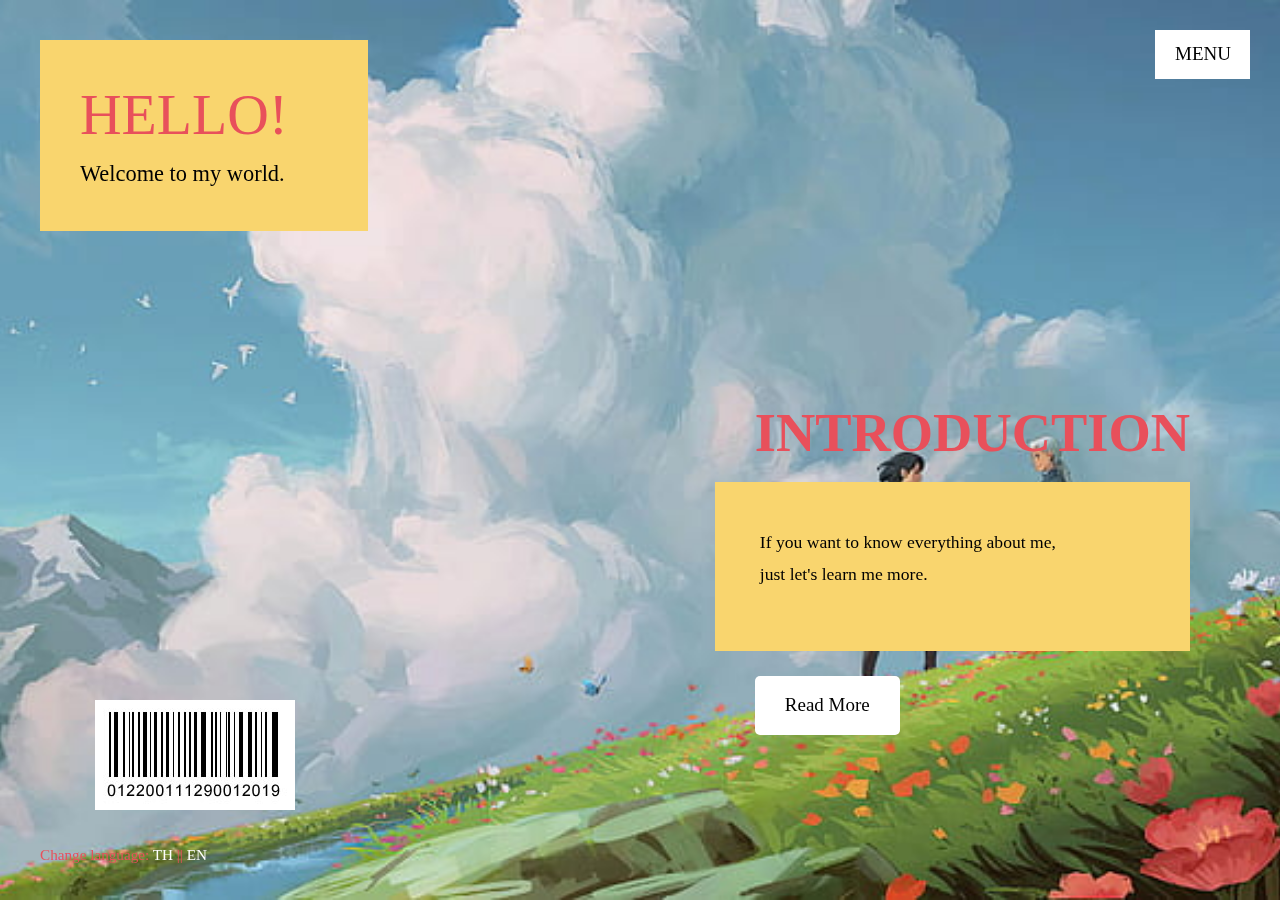
<file: me/index.html>
<!DOCTYPE html>
<html lang="en">
  <head>
    <meta charset="utf-8" />
    <meta name="viewport" content="width=device-width, initial-scale=1" />

    <title>620710038</title>
    <!--
Template 2109 The Card
http://www.tooplate.com/view/2109-the-card
-->
    <!-- load CSS -->
    <link
      rel="stylesheet"
      href="https://fonts.googleapis.com/css?family=Open+Sans:300,400,600"
    />
    <!-- Google web font "Open Sans" -->
    <link rel="stylesheet" href="css/bootstrap.min.css" />
    <!-- https://getbootstrap.com/ -->
    <link rel="stylesheet" href="slick/slick.css" />
    <link rel="stylesheet" href="slick/slick-theme.css" />
    <link rel="stylesheet" href="css/magnific-popup.css" />
    <link rel="stylesheet" href="css/tooplate-style.css" />
    <!-- Templatemo style -->
	
  </head>

  <body>
    <!-- Loader -->
    <div id="loader-wrapper">
      <div id="loader"></div>
      <div class="loader-section section-left"></div>
      <div class="loader-section section-right"></div>
    </div>

    <div class="tm-main-container">
      <div class="tm-top-container">
        <!-- Menu -->
        <nav id="tmNav" class="tm-nav">
          <a class="tm-navbar-menu" href="#">Menu</a>
          <ul class="tm-nav-links">
            <li class="tm-nav-item active">
              <a href="#" data-linkid="0" data-align="right" class="tm-nav-link">Intro</a>
            </li>
            <li class="tm-nav-item">
              <a href="#" data-linkid="1" data-align="right" class="tm-nav-link">About me</a>
            </li>
            <li class="tm-nav-item">
              <a
                href="#"
                data-linkid="2"
                data-align="middle"
                class="tm-nav-link">My favourits</a>
            </li>
                 </ul>
        </nav>

        <!-- Site header -->
        <header class="tm-site-header-box tm-bg-dark">
          <h1 class="tm-site-title">Hello!</h1>
          <p class="mb-0 tm-site-subtitle">Welcome to my world.</p>
        </header>
      </div>
      <!-- tm-top-container -->

      <div class="container-fluid">
        <div class="row">
          <div class="col-md-12">
            <!-- Site content -->
            <div class="tm-content">
              <!-- Section 0 Introduction -->
              <section class="tm-section tm-section-0">
                <h2 class="tm-section-title mb-3 font-weight-bold">
                  Introduction
                </h2>
                <div class="tm-textbox tm-bg-dark">
                  <p>If you want to know everything about me,<br>
					just let's learn me more.
                  </p>
                             </div>
                <a href="#" id="tm_about_link" data-linkid="1" class="tm-link">Read More</a>
              </section>

              <!-- Section 1 About Me -->
              <section class="tm-section tm-section-1">
                <div class="tm-textbox tm-textbox-2 tm-bg-dark">
                  <h2 class="tm-text-blue mb-4">About Me</h2>
                  <ul>
					<b><li>What is my name? </li>My name is "Kanyaphat Khiewsang".<br>So, you can call me "Frame".
					<b><li>Where is my hometown?</li>My hometown is Kamphaengsaen, which is in Nakornpathom.
					<b><li>What is my birthday?</li>My birthday is 24th August.
				  </ul>
                 <a
                    href="#"
                    id="tm_work_link"
                    data-linkid="2"
                    class="tm-link m-0"
                    >Next</a
                  >
                </div>
              </section>

              <!-- Section 2 Work (Gallery) -->
              <section class="tm-section tm-section-2 mx-auto">
                <div class="grid tm-gallery">
                  <figure class="effect-goliath tm-gallery-item">
                    <img src="img/01.jpg" alt="Dog" class="" />
                    <figcaption>
                      <h2>
                        Pet
                        <!--<span>Goliath</span>-->
                      </h2>
                      <p>My favourits pet is cat.</p>
                      <a href="img/01.jpg">View more</a>
                    </figcaption>
                  </figure>
                  <figure class="effect-goliath tm-gallery-item">
                    <img src="img/02.jpg" alt="Pretty Girl" class="" />
                    <figcaption>
                      <h2>
                        Clothes Style
                      </h2>
                      <p>Korean style because it's chill and intrend.</p>
                      <a href="img/02.jpg">View more</a>
                    </figcaption>
                  </figure>
                  <figure class="effect-goliath tm-gallery-item">
                    <img src="img/03.jpg" alt="Red Flowers" class="" />
                    <figcaption>
                      <h2>
                        Flower
                      </h2>
                      <p>I really love daisies.</p>
                      <a href="img/03.jpg">View more</a>
                    </figcaption>
                  </figure>
                  <figure class="effect-goliath tm-gallery-item">
                    <img src="img/04.jpg" alt="Stairs" class="" />
                    <figcaption>
                      <h2>
                        Drink
                        
                      </h2>
                      <p>I love green tea so much.</p>
                      <a href="img/04.jpg">View more</a>
                    </figcaption>
                  </figure>
                  <figure class="effect-goliath tm-gallery-item">
                    <img src="img/05.jpg" alt="Image 5" class="" />
                    <figcaption>
                      <h2>
                        Anime
                      </h2>
					  <p>Howl's Moving Castle</p>
                      <a href="img/05.jpg">View more</a>
                    </figcaption>
                  </figure>
                  <figure class="effect-goliath tm-gallery-item">
                    <img src="img/06.jpg" alt="Image 6" class="" />
                    <figcaption>
                      <h2>
                        <span>K-series</span>
                       </h2>
                    <p>Mr.Queen</p>
				    <a href="img/06.jpg">View more</a>
                    </figcaption>
                  </figure>
                  <figure class="effect-goliath tm-gallery-item">
                    <img src="img/07.jpg" alt="Image 7" class="" />
                    <figcaption>
                      <h2>
                        Sweet
                        
                      </h2>
                      <p>When I eat brownies, I feel like I'm flying!</p>
                      <a href="img/07.jpg">View more</a>
                    </figcaption>
                  </figure>
                  <figure class="effect-goliath tm-gallery-item">
                    <img src="img/08.jpg" alt="Image 8" class="" />
                    <figcaption>
                      <h2>
                        Food
                        
                      </h2>
                      <p>I usally eat noodle.</p>
                      <a href="img/08.jpg">View more</a>
                    </figcaption>
                  </figure>
                  <figure class="effect-goliath tm-gallery-item">
                    <img src="img/09.jpg" alt="Image 9" class="" />
                    <figcaption>
                      <h2>
                       Song
                        
                      </h2>
					  <p>Jimmy Brown - Let Me Know</p>
				      <a href="img/09.jpg">View more</a>
                    </figcaption>
                  </figure>
                  <figure class="effect-goliath tm-gallery-item">
                    <img src="img/10.jpg" alt="Image 10" class="" />
                    <figcaption>
                      <h2>
                       Colors 
                        </h2>
                      <p>Lightblue, pink and coral. </p>
                      <a href="img/10.jpg">View more</a>
                    </figcaption>
                  </figure>
               </div>
			   <center><div id="linkTo">
			   <h2>If you interested it,<br>you can follow here! </h2>
				<p><a href="https://www.netflix.com/th/title/70028883?s=a&trkid=13747225&t=lin&vlang=th&clip=81259420"target="_blank">For Howl's Moving Castle</a></p><br>
				<p><a href="https://www.viu.com/ott/th/th/vod/318577/Mr-Queen"target="_blank">For Mr.Queen</a></p><br>
				<p><a href="https://www.youtube.com/watch?v=k54muBeMmnw" target="_blank">For Jimmy Brown - Let Me Know</a></p>
				</div></center>
              </section>

              <!-- Section 3 Contact -->
              <section class="tm-section tm-section-3 tm-section-left">
                <form action="" class="tm-contact-form" method="post">
                  <div class="form-group mb-4">
                    <input
                      type="text"
                      id="contact_name"
                      name="contact_name"
                      class="form-control"
                      placeholder="Name"
                      required
                    />
                  </div>
                  <div class="form-group mb-4">
                    <input
                      type="email"
                      id="contact_email"
                      name="contact_email"
                      class="form-control"
                      placeholder="Email"
                      required
                    />
                  </div>
                  <div class="form-group mb-4">
                    <textarea
                      rows="4"
                      id="contact_message"
                      name="contact_message"
                      class="form-control"
                      placeholder="Message"
                      required
                    ></textarea>
                  </div>
                  <div class="form-group mb-0">
                    <button type="submit" class="btn tm-send-btn tm-fl-right">
                      Send
                    </button>
                  </div>
                </form>
              </section>
            </div>
          </div>
        </div>
      </div>

      <div class="tm-bottom-container">
        <!-- Barcode -->
        <div class="tm-barcode-box">
          <img src="img/bar-code.jpg" alt="Bar code" />
        </div>

        <!-- Footer -->
        <footer>
                          
        	Change language: <a  href="indexTH.html">TH</a> || <a  href="index.html">EN</a>
        
        </footer>
      </div>
    </div>

    <script src="js/jquery-1.11.0.min.js"></script>
    <script src="js/background.cycle.js"></script>
    <script src="slick/slick.min.js"></script>
    <script src="js/jquery.magnific-popup.min.js"></script>
    <script>
      let slickInitDone = false;
      let previousImageId = 0,
        currentImageId = 0;
      let pageAlign = "right";
      let bgCycle;
      let links;
      let eachNavLink;

      window.onload = function() {
        $("body").addClass("loaded");
      };

      function navLinkClick(e) {
        if ($(e.target).hasClass("external")) {
          return;
        }

        e.preventDefault();

        if ($(e.target).data("align")) {
          pageAlign = $(e.target).data("align");
        }

        // Change bg image
        previousImageId = currentImageId;
        currentImageId = $(e.target).data("linkid");
        bgCycle.cycleToNextImage(previousImageId, currentImageId);

        // Change menu item highlight
        $(`.tm-nav-item:eq(${previousImageId})`).removeClass("active");
        $(`.tm-nav-item:eq(${currentImageId})`).addClass("active");

        // Change page content
        $(`.tm-section-${previousImageId}`).fadeOut(function(e) {
          $(`.tm-section-${currentImageId}`).fadeIn();
          // Gallery
          if (currentImageId === 2) {
            setupSlider();
          }
        });

        adjustFooter();
      }

      $(document).ready(function() {
        // Set first page
        $(".tm-section").fadeOut(0);
        $(".tm-section-0").fadeIn();

        // Set Background images
        // https://www.jqueryscript.net/slideshow/Simple-jQuery-Background-Image-Slideshow-with-Fade-Transitions-Background-Cycle.html
        bgCycle = $("body").backgroundCycle({
          imageUrls: [
            "img/photo-02.jpg",
            "img/photo-03.jpg",
            "img/photo-04.jpg",
            "img/photo-05.jpg"
          ],
          fadeSpeed: 2000,
          duration: -1,
          backgroundSize: SCALING_MODE_COVER
        });

        eachNavLink = $(".tm-nav-link");
        links = $(".tm-nav-links");

        // "Menu" open/close
        if (links.hasClass("open")) {
          links.fadeIn(0);
        } else {
          links.fadeOut(0);
        }

        $("#tm_about_link").on("click", navLinkClick);
        $("#tm_work_link").on("click", navLinkClick);

        // Each menu item click
        eachNavLink.on("click", navLinkClick);

        $(".tm-navbar-menu").click(function(e) {
          if (links.hasClass("open")) {
            links.fadeOut();
          } else {
            links.fadeIn();
          }

          links.toggleClass("open");
        });

        // window resize
        $(window).resize(function() {
          // If current page is Gallery page, set it up
          if (currentImageId === 2) {
            setupSlider();
          }

          // Adjust footer
          adjustFooter();
        });

        adjustFooter();
      }); // DOM is ready

      function adjustFooter() {
        const windowHeight = $(window).height();
        const topHeight = $(".tm-top-container").height();
        const middleHeight = $(".tm-content").height();
        let contentHeight = topHeight + middleHeight;

        if (pageAlign === "left") {
          contentHeight += $(".tm-bottom-container").height();
        }

        if (contentHeight > windowHeight) {
          $(".tm-bottom-container").addClass("tm-static");
        } else {
          $(".tm-bottom-container").removeClass("tm-static");
        }
      }

      function setupSlider() {
        let slidesToShow = 4;
        let slidesToScroll = 2;
        let windowWidth = $(window).width();

        if (windowWidth < 480) {
          slidesToShow = 1;
          slidesToScroll = 1;
        } else if (windowWidth < 768) {
          slidesToShow = 2;
          slidesToScroll = 1;
        } else if (windowWidth < 992) {
          slidesToShow = 3;
          slidesToScroll = 2;
        }

        if (slickInitDone) {
          $(".tm-gallery").slick("unslick");
        }

        slickInitDone = true;

        $(".tm-gallery").slick({
          dots: true,
          customPaging: function(slider, i) {
            var thumb = $(slider.$slides[i]).data();
            return `<a>${i + 1}</a>`;
          },
          infinite: true,
          prevArrow: false,
          nextArrow: false,
          slidesToShow: slidesToShow,
          slidesToScroll: slidesToScroll
        });

        // Open big image when a gallery image is clicked.
        $(".slick-list").magnificPopup({
          delegate: "a",
          type: "image",
          gallery: {
            enabled: true
          }
        });
      }
    </script>
  </body>
</html>
</file>
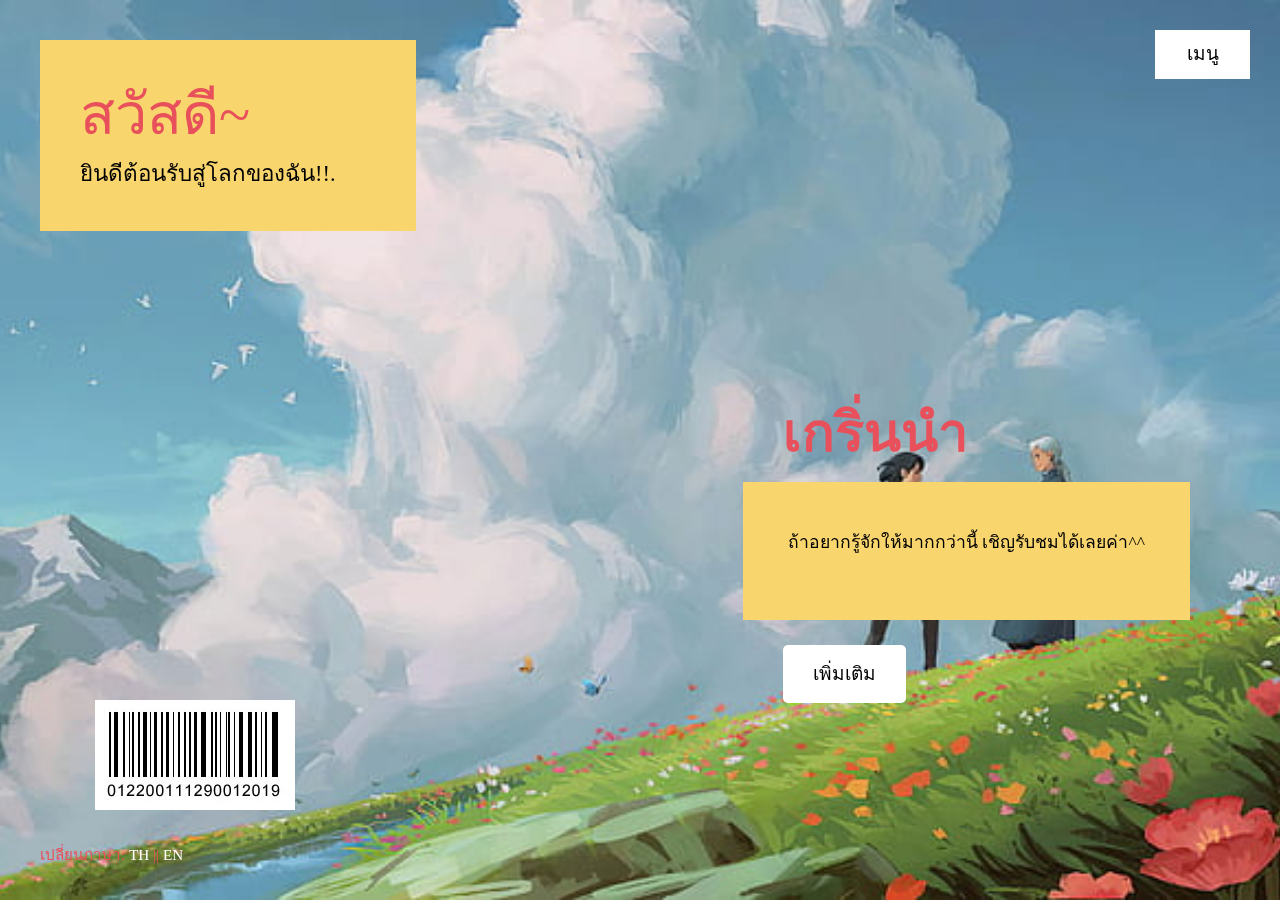
<file: me/indexTH.html>
<!DOCTYPE html>
<html lang="en">
  <head>
    <meta charset="utf-8" />
    <meta name="viewport" content="width=device-width, initial-scale=1" />

    <title>620710038</title>
    <!--
Template 2109 The Card
http://www.tooplate.com/view/2109-the-card
-->
    <!-- load CSS -->
    <link
      rel="stylesheet"
      href="https://fonts.googleapis.com/css?family=Open+Sans:300,400,600"
    />
    <!-- Google web font "Open Sans" -->
    <link rel="stylesheet" href="css/bootstrap.min.css" />
    <!-- https://getbootstrap.com/ -->
    <link rel="stylesheet" href="slick/slick.css" />
    <link rel="stylesheet" href="slick/slick-theme.css" />
    <link rel="stylesheet" href="css/magnific-popup.css" />
    <link rel="stylesheet" href="css/tooplate-style.css" />
    <!-- Templatemo style -->
	
  </head>

  <body>
    <!-- Loader -->
    <div id="loader-wrapper">
      <div id="loader"></div>
      <div class="loader-section section-left"></div>
      <div class="loader-section section-right"></div>
    </div>

    <div class="tm-main-container">
      <div class="tm-top-container">
        <!-- Menu -->
        <nav id="tmNav" class="tm-nav">
          <a class="tm-navbar-menu" href="#">เมนู</a>
          <ul class="tm-nav-links">
            <li class="tm-nav-item active">
              <a href="#" data-linkid="0" data-align="right" class="tm-nav-link">หน้าแรก</a>
            </li>
            <li class="tm-nav-item">
              <a href="#" data-linkid="1" data-align="right" class="tm-nav-link">ข้อมูลทั่วไป</a>
            </li>
            <li class="tm-nav-item">
              <a
                href="#"
                data-linkid="2"
                data-align="middle"
                class="tm-nav-link">ความชื่นชอบ</a>
            </li>
                 </ul>
        </nav>

        <!-- Site header -->
        <header class="tm-site-header-box tm-bg-dark">
          <h1 class="tm-site-title">สวัสดี~ </h1>
          <p class="mb-0 tm-site-subtitle">ยินดีต้อนรับสู่โลกของฉัน!!.</p>
        </header>
      </div>
      <!-- tm-top-container -->

      <div class="container-fluid">
        <div class="row">
          <div class="col-md-12">
            <!-- Site content -->
            <div class="tm-content">
              <!-- Section 0 Introduction -->
              <section class="tm-section tm-section-0">
                <h2 class="tm-section-title mb-3 font-weight-bold">
                  เกริ่นนำ
                </h2>
                <div class="tm-textbox tm-bg-dark">
                  <p>
                    ถ้าอยากรู้จักให้มากกว่านี้ เชิญรับชมได้เลยค่า^^
                  </p>
                             </div>
                <a href="#" id="tm_about_link" data-linkid="1" class="tm-link">เพิ่มเติม</a>
              </section>

              <!-- Section 1 About Me -->
              <section class="tm-section tm-section-1">
                <div class="tm-textbox tm-textbox-2 tm-bg-dark">
                  <h2 class="tm-text-blue mb-4">ข้อมูลทั่วไป</h2>
                  <ul>
					<b><li>แนะนำตัวหน่อย </li>สวัสดีค่ะ ชื่อ"นางสาวกัญญาพัชร  เขียวสังข์"<br> มีชื่อเล่นชื่อ เฟรม ค่ะ
					<b><li>บ้านอยู่ไหน?</li>บ้านอยู่อำเภอกำแพงแสน จังหวัดนครปฐม
					<b><li>เกิดวันที่เท่าไหร่?</li>อ๋อ เกิดเมื่อวันที่ 24 สิงหาคม 2543ค่ะ
				  </ul>
                 <a
                    href="#"
                    id="tm_work_link"
                    data-linkid="2"
                    class="tm-link m-0"
                    >หน้าถัดไป</a
                  >
                </div>
              </section>

              <!-- Section 2 Work (Gallery) -->
              <section class="tm-section tm-section-2 mx-auto">
                <div class="grid tm-gallery">
                  <figure class="effect-goliath tm-gallery-item">
                    <img src="img/01.jpg" alt="Dog" class="" />
                    <figcaption>
                      <h2>
                        สัตว์เลี้ยง
                        <!--<span>Goliath</span>-->
                      </h2>
                      <p>สัตว์ที่ชื่นชอบมากๆคือ แมวค่ะ</p>
                      <a href="img/01.jpg">View more</a>
                    </figcaption>
                  </figure>
                  <figure class="effect-goliath tm-gallery-item">
                    <img src="img/02.jpg" alt="Pretty Girl" class="" />
                    <figcaption>
                      <h2>
                        สไตล์การแต่งตัว
                      </h2>
                      <p>ชอบแต่งตัวแนวเกาหลี เพราะใส่แล้วสบายดี แถมทันสมัยอีกด้วย</p>
                      <a href="img/02.jpg">View more</a>
                    </figcaption>
                  </figure>
                  <figure class="effect-goliath tm-gallery-item">
                    <img src="img/03.jpg" alt="Red Flowers" class="" />
                    <figcaption>
                      <h2>
                        ดอกไม้
                      </h2>
                      <p>ชอบดอกเดซี่ค่ะ </p>
                      <a href="img/03.jpg">View more</a>
                    </figcaption>
                  </figure>
                  <figure class="effect-goliath tm-gallery-item">
                    <img src="img/04.jpg" alt="Stairs" class="" />
                    <figcaption>
                      <h2>
                        เครื่องดื่ม
                        
                      </h2>
                      <p>ชอบกินชาเขียวเป็นชีวิตจิตใจเลยค่ะ</p>
                      <a href="img/04.jpg">View more</a>
                    </figcaption>
                  </figure>
                  <figure class="effect-goliath tm-gallery-item">
                    <img src="img/05.jpg" alt="Image 5" class="" />
                    <figcaption>
                      <h2>
                        การ์ตูนญี่ปุ่น
                      </h2>
					  <p>ปราสาทเวทมนต์ของฮาวล์</p>
                      <a href="img/05.jpg">View more</a>
                    </figcaption>
                  </figure>
                  <figure class="effect-goliath tm-gallery-item">
                    <img src="img/06.jpg" alt="Image 6" class="" />
                    <figcaption>
                      <h2>
                        <span>K-series</span>
                       </h2>
                    <p>Mr.Queen</p>
				    <a href="img/06.jpg">View more</a>
                    </figcaption>
                  </figure>
                  <figure class="effect-goliath tm-gallery-item">
                    <img src="img/07.jpg" alt="Image 7" class="" />
                    <figcaption>
                      <h2>
                        ของหวาน
                        
                      </h2>
                      <p>ทุกครั้งที่ได้กินบราวนี่ มันทำให่ช้รู้สึกว่าเหมือนอยู่บนสวรรค์ชั้นเจ็ดเลยล่ะ ฟิน~</p>
                      <a href="img/07.jpg">View more</a>
                    </figcaption>
                  </figure>
                  <figure class="effect-goliath tm-gallery-item">
                    <img src="img/08.jpg" alt="Image 8" class="" />
                    <figcaption>
                      <h2>
                        อาหาร
                        
                      </h2>
                      <p>ถ้าวันไหนไม่รู้จะกินอะไร เมนู"ก๋วยเตี๋ยว" เป็นเมนูแรกที่นึกเลย</p>
                      <a href="img/08.jpg">View more</a>
                    </figcaption>
                  </figure>
                  <figure class="effect-goliath tm-gallery-item">
                    <img src="img/09.jpg" alt="Image 9" class="" />
                    <figcaption>
                      <h2>
                       เพลง
                        
                      </h2>
					   <p>Jimmy Brown - Let Me Know</p>
				      <a href="img/09.jpg">View more</a>
                    </figcaption>
                  </figure>
                  <figure class="effect-goliath tm-gallery-item">
                    <img src="img/10.jpg" alt="Image 10" class="" />
                    <figcaption>
                      <h2>
                       โทนสี
                        </h2>
                      <p>ชอบโทนสีประมาณนี้ค่ะ โดยเฉพาะสีฟ้า ชมพู และก็ส้มแครอล </p>
                      <a href="img/10.jpg">View more</a>
                    </figcaption>
                  </figure>
               </div>
			   <center><div id="linkTo">
			   <h2>ถ้าสนใจเหมือนกันกับเรา... <br>กดตามนี้ได้เลยค่ะ</h2>
				<p><a href="https://www.netflix.com/th/title/70028883?s=a&trkid=13747225&t=lin&vlang=th&clip=81259420"target="_blank">ปราสาทเวทมนต์ของฮาวล์</a></p><br>
				<p><a href="https://www.viu.com/ott/th/th/vod/318577/Mr-Queen"target="_blank">Mr.Queen</a></p><br>
				<p><a href="https://www.youtube.com/watch?v=k54muBeMmnw" target="_blank">Jimmy Brown - Let Me Know</a></p>
				</div></center>
		
				
              </section>
			</div>
          </div>
        </div>
      </div>

      <div class="tm-bottom-container">
        <!-- Barcode -->
        <div class="tm-barcode-box">
          <img src="img/bar-code.jpg" alt="Bar code" />
        </div>

        <!-- Footer -->
        <footer>
                          
        	เปลี่ยนภาษา: <a href="indexTH.html">TH</a> || <a href="index.html">EN</a>
        
        </footer>
      </div>
    </div>

    <script src="js/jquery-1.11.0.min.js"></script>
    <script src="js/background.cycle.js"></script>
    <script src="slick/slick.min.js"></script>
    <script src="js/jquery.magnific-popup.min.js"></script>
    <script>
      let slickInitDone = false;
      let previousImageId = 0,
        currentImageId = 0;
      let pageAlign = "right";
      let bgCycle;
      let links;
      let eachNavLink;

      window.onload = function() {
        $("body").addClass("loaded");
      };

      function navLinkClick(e) {
        if ($(e.target).hasClass("external")) {
          return;
        }

        e.preventDefault();

        if ($(e.target).data("align")) {
          pageAlign = $(e.target).data("align");
        }

        // Change bg image
        previousImageId = currentImageId;
        currentImageId = $(e.target).data("linkid");
        bgCycle.cycleToNextImage(previousImageId, currentImageId);

        // Change menu item highlight
        $(`.tm-nav-item:eq(${previousImageId})`).removeClass("active");
        $(`.tm-nav-item:eq(${currentImageId})`).addClass("active");

        // Change page content
        $(`.tm-section-${previousImageId}`).fadeOut(function(e) {
          $(`.tm-section-${currentImageId}`).fadeIn();
          // Gallery
          if (currentImageId === 2) {
            setupSlider();
          }
        });

        adjustFooter();
      }

      $(document).ready(function() {
        // Set first page
        $(".tm-section").fadeOut(0);
        $(".tm-section-0").fadeIn();

        // Set Background images
        // https://www.jqueryscript.net/slideshow/Simple-jQuery-Background-Image-Slideshow-with-Fade-Transitions-Background-Cycle.html
        bgCycle = $("body").backgroundCycle({
          imageUrls: [
            "img/photo-02.jpg",
            "img/photo-03.jpg",
            "img/photo-04.jpg",
            "img/photo-05.jpg"
          ],
          fadeSpeed: 2000,
          duration: -1,
          backgroundSize: SCALING_MODE_COVER
        });

        eachNavLink = $(".tm-nav-link");
        links = $(".tm-nav-links");

        // "Menu" open/close
        if (links.hasClass("open")) {
          links.fadeIn(0);
        } else {
          links.fadeOut(0);
        }

        $("#tm_about_link").on("click", navLinkClick);
        $("#tm_work_link").on("click", navLinkClick);

        // Each menu item click
        eachNavLink.on("click", navLinkClick);

        $(".tm-navbar-menu").click(function(e) {
          if (links.hasClass("open")) {
            links.fadeOut();
          } else {
            links.fadeIn();
          }

          links.toggleClass("open");
        });

        // window resize
        $(window).resize(function() {
          // If current page is Gallery page, set it up
          if (currentImageId === 2) {
            setupSlider();
          }

          // Adjust footer
          adjustFooter();
        });

        adjustFooter();
      }); // DOM is ready

      function adjustFooter() {
        const windowHeight = $(window).height();
        const topHeight = $(".tm-top-container").height();
        const middleHeight = $(".tm-content").height();
        let contentHeight = topHeight + middleHeight;

        if (pageAlign === "left") {
          contentHeight += $(".tm-bottom-container").height();
        }

        if (contentHeight > windowHeight) {
          $(".tm-bottom-container").addClass("tm-static");
        } else {
          $(".tm-bottom-container").removeClass("tm-static");
        }
      }

      function setupSlider() {
        let slidesToShow = 4;
        let slidesToScroll = 2;
        let windowWidth = $(window).width();

        if (windowWidth < 480) {
          slidesToShow = 1;
          slidesToScroll = 1;
        } else if (windowWidth < 768) {
          slidesToShow = 2;
          slidesToScroll = 1;
        } else if (windowWidth < 992) {
          slidesToShow = 3;
          slidesToScroll = 2;
        }

        if (slickInitDone) {
          $(".tm-gallery").slick("unslick");
        }

        slickInitDone = true;

        $(".tm-gallery").slick({
          dots: true,
          customPaging: function(slider, i) {
            var thumb = $(slider.$slides[i]).data();
            return `<a>${i + 1}</a>`;
          },
          infinite: true,
          prevArrow: false,
          nextArrow: false,
          slidesToShow: slidesToShow,
          slidesToScroll: slidesToScroll
        });

        // Open big image when a gallery image is clicked.
        $(".slick-list").magnificPopup({
          delegate: "a",
          type: "image",
          gallery: {
            enabled: true
          }
        });
      }
    </script>
  </body>
</html>
</file>
<file: me/css/tooplate-style.css>
/*
Template 2109 The Card
http://www.tooplate.com/view/2109-the-card
*/

* {
  margin: 0;
  padding: 0;
}

body {
  font-family: "Open Sans", Helvetica, Arial, sans-serif,Quark;
  font-size: 19px;
  color: #E8505B;
  overflow-x: hidden;
  background: #25332e;
}

a {
  transition: all 0.2s;
}

footer a:link, footer a:visited {
	color: #FFF;
}
.tm-text-blue {
  color: #E8505B; /*sorry, this is hot pink*/
}

.tm-main-container {
  position: relative;
  height: 100%;
  font-family: Quark;
}

.tm-top-container {
  display: flex;
  flex-direction: row-reverse;
  align-items: flex-start;
  justify-content: space-between;
}

.tm-navbar-menu {
  display: block;
  color: black;
  background: white;
  padding: 10px 20px;
  margin-bottom: 18px;
  width: 95px;
  margin-right: 0;
  margin-left: auto;
  text-align: center;
  
}


.tm-navbar-menu:hover {
  color: #14B1AB; /*teal*/
  text-decoration: none;
}

.tm-nav {
  margin: 30px;
  text-transform: uppercase;
  font-family:Quark;
}

.tm-nav-links {
  list-style: none;
}

.tm-nav-link:link,
.tm-nav-link:visited {
  color: black;
  background-color: white;
  padding: 10px 40px;
  display: block;
  margin-bottom: 6px;
  text-align: center;
}

.tm-nav-item.active .tm-nav-link,
.tm-nav-link:hover,
.tm-nav-link:focus {
  text-decoration: none;
  color: black;
}

.tm-bg-dark {
  background: #F9D56E ;/*here for YL*/
}

.tm-site-header-box {
  display: inline-block;
  padding: 40px 80px 40px 40px;
  margin: 40px 40px 100px;
}

.tm-site-title {
  font-size: 3.6rem;
  text-transform: uppercase;
}

.tm-site-subtitle {
  color: black;
  font-size: 1.4rem;
  font-weight: 300;
}

.tm-content {
  padding-bottom: 50px;
  display: flex;
  justify-content: flex-end;
  width: 100%;
}

.tm-section {
  margin-right: 75px;
  max-width: 100%;
}

.tm-section-title {
  font-size: 3.4rem;
  margin-left: 40px;
  text-transform: uppercase;
}

.tm-textbox {
  padding: 45px;
  font-size: 1.1rem;
  color: black;
  line-height: 1.8;
}

.tm-textbox-2 {
  padding: 60px 40px 60px;
}

.tm-section-0 {
  margin-top: 70px;
  max-width: 575px;
}
.tm-section-1 {
  margin-top: 70px;
  max-width: 420px;
}

.tm-link:link,
.tm-link:visited {
  background-color: white;
  padding: 15px 30px;
  color: black;
  border-radius: 5px;
  display: inline-block;
  margin-left: 40px;
  margin-top: 25px;
}

.tm-link:focus,
.tm-link:hover {
  text-decoration: none;
  color: #14B1AB;
}

.tm-bottom-container {
  position: absolute;
  bottom: 0;
  left: 0;
}

.tm-bottom-container.non-sticky {
  position: static;
}

.tm-barcode-box {
  margin-bottom: 30px;
  margin-left: 95px;
}

footer {
  font-weight: 300;
  margin-bottom: 30px;
  margin-left: 40px;
  font-size: 0.95rem;
  margin-right: 40px;
  line-height: 2;
}

/* Image Gallery */
.tm-gallery {
  max-width: 860px;
  margin: 0 auto;
}

.tm-gallery-item {
  margin: 0 10px;
}

.slick-dots {
  bottom: 5px;
}

.slick-dots li {
  background-color: white;
  width: 40px;
  height: 40px;
  margin: 5px 3px;
  transition: all 0.2s;
}

.slick-dots li:hover,
.slick-dots li.slick-active {
  background-color: #F9D56E;/*yellow*/
}

.slick-dots li:hover a:not([href]):not([tabindex]),
.slick-dots li.slick-active a:not([href]):not([tabindex]) {
  color: #F3ECC2 ; /*lightYellow*/
}

.slick-dots li a:not([href]):not([tabindex]) {
  color: black;
  display: block;
  margin-top: 5px;
}

/* Image Hover effect */
.grid {
  position: relative;
  clear: both;
  margin: 0 auto;
  padding: 1em 0 4em;
  max-width: 880px;
  width: 100%;
  list-style: none;
  text-align: center;
}

/* Common style */
.grid figure {
  position: relative;
  float: center;
  overflow: hidden;
  max-width: 300px;
  height: 300px;
  background: #F9D56E;
  text-align: center;
  cursor: pointer;
}

.grid figure img {
  position: relative;
  display: block;
  min-height: 100%;
  max-width: 100%;
  opacity: 0.8;
}

.grid figure figcaption {
  padding: 2em;
  color: #fff;
  text-transform: uppercase;
  font-size: 1.25em;
  -webkit-backface-visibility: hidden;
  backface-visibility: hidden;
}

.grid figure figcaption::before,
.grid figure figcaption::after {
  pointer-events: none;
}

.grid figure figcaption,
.grid figure figcaption > a {
  position: absolute;
  top: 0;
  left: 0;
  width: 100%;
  height: 100%;
}

/* Anchor will cover the whole item by default */
/* For some effects it will show as a button */
.grid figure figcaption > a {
  z-index: 1000;
  text-indent: 200%;
  white-space: nowrap;
  font-size: 0;
  opacity: 0;
}

.grid figure h2 {
  word-spacing: -0.15em;
  font-weight: 300;
}

.grid figure h2 span {
  font-weight: 800;
}

.grid figure h2,
.grid figure p {
  margin: 0;
}

.grid figure p {
  letter-spacing: 1px;
  font-size: 68.5%;
}

/*-----------------*/
/***** Goliath *****/
/*-----------------*/

figure.effect-goliath {
  background: #df4e4e;
}

figure.effect-goliath img,
figure.effect-goliath h2 {
  -webkit-transition: -webkit-transform 0.35s;
  transition: transform 0.35s;
}

figure.effect-goliath img {
  -webkit-backface-visibility: hidden;
  backface-visibility: hidden;
}

figure.effect-goliath h2 {
  font-size: 1.3rem;
}
figure.effect-goliath h2,
figure.effect-goliath p {
  position: absolute;
  bottom: 0;
  left: 0;
  padding: 30px;
}

figure.effect-goliath p {
  text-transform: none;
  font-size: 1rem;
  padding: 15px 10px;
  opacity: 0;
  -webkit-transition: opacity 0.35s, -webkit-transform 0.35s;
  transition: opacity 0.35s, transform 0.35s;
  -webkit-transform: translate3d(0, 50px, 0);
  transform: translate3d(0, 50px, 0);
}

figure.effect-goliath:hover img {
  -webkit-transform: translate3d(0, -80px, 0);
  transform: translate3d(0, -80px, 0);
}

figure.effect-goliath:hover h2 {
  -webkit-transform: translate3d(0, -100px, 0);
  transform: translate3d(0, -100px, 0);
}

figure.effect-goliath:hover p {
  opacity: 1;
  -webkit-transform: translate3d(0, 0, 0);
  transform: translate3d(0, 0, 0);
}

/* Contact */
.tm-section-3 {
  width: 100%;
  max-width: 400px;
  margin-left: 40px;
  margin-right: auto;
  margin-top: -50px;
}

.tm-contact-form {
  background-color: rgba(255, 255, 255, 0.7);
  padding: 60px;
}

.form-control {
  border-radius: 0;
  border: none;
  border-bottom: 1px solid black;
  background-color: transparent;
  color: black;
  padding: 10px 0;
}

.form-control:focus {
  box-shadow: none;
  background-color: transparent;
  border-color: #950000;
}

.form-control::placeholder {
  /* Chrome, Firefox, Opera, Safari 10.1+ */
  color: black;
  opacity: 1; /* Firefox */
}

.form-control:-ms-input-placeholder {
  /* Internet Explorer 10-11 */
  color: black;
}

.form-control::-ms-input-placeholder {
  /* Microsoft Edge */
  color: black;
}

.tm-fl-right {
  float: right;
}

.tm-send-btn {
  border-radius: 0;
  background-color: transparent;
  border: none;
  border-top: 1px solid transparent;
  border-bottom: 1px solid black;
  transition: all 0.2s;
}

.tm-send-btn:hover {
  border-top: 1px solid black;
}

.btn:focus {
  box-shadow: none;
}

.tm-footer-link:link,
.tm-footer-link:visited {
  color: white;
}

.tm-footer-link:focus,
.tm-footer-link:hover {
  color: #cdffd0;
  text-decoration: none;
}

/* Loader */
#loader-wrapper {
  position: fixed;
  top: 0;
  left: 0;
  width: 100%;
  height: 100%;
  z-index: 2000;
}
#loader {
  display: block;
  position: relative;
  left: 50%;
  top: 50%;
  width: 150px;
  height: 150px;
  margin: -75px 0 0 -75px;
  border-radius: 50%;
  border: 3px solid transparent;
  border-top-color: #3498db;

  -webkit-animation: spin 2s linear infinite; /* Chrome, Opera 15+, Safari 5+ */
  animation: spin 2s linear infinite; /* Chrome, Firefox 16+, IE 10+, Opera */

  z-index: 10001;
}

#loader:before {
  content: "";
  position: absolute;
  top: 5px;
  left: 5px;
  right: 5px;
  bottom: 5px;
  border-radius: 50%;
  border: 3px solid transparent;
  border-top-color: #e74c3c;

  -webkit-animation: spin 3s linear infinite; /* Chrome, Opera 15+, Safari 5+ */
  animation: spin 3s linear infinite; /* Chrome, Firefox 16+, IE 10+, Opera */
}

#loader:after {
  content: "";
  position: absolute;
  top: 15px;
  left: 15px;
  right: 15px;
  bottom: 15px;
  border-radius: 50%;
  border: 3px solid transparent;
  border-top-color: #f9c922;

  -webkit-animation: spin 1.5s linear infinite; /* Chrome, Opera 15+, Safari 5+ */
  animation: spin 1.5s linear infinite; /* Chrome, Firefox 16+, IE 10+, Opera */
}

@-webkit-keyframes spin {
  0% {
    -webkit-transform: rotate(0deg); /* Chrome, Opera 15+, Safari 3.1+ */
    -ms-transform: rotate(0deg); /* IE 9 */
    transform: rotate(0deg); /* Firefox 16+, IE 10+, Opera */
  }
  100% {
    -webkit-transform: rotate(360deg); /* Chrome, Opera 15+, Safari 3.1+ */
    -ms-transform: rotate(360deg); /* IE 9 */
    transform: rotate(360deg); /* Firefox 16+, IE 10+, Opera */
  }
}
@keyframes spin {
  0% {
    -webkit-transform: rotate(0deg); /* Chrome, Opera 15+, Safari 3.1+ */
    -ms-transform: rotate(0deg); /* IE 9 */
    transform: rotate(0deg); /* Firefox 16+, IE 10+, Opera */
  }
  100% {
    -webkit-transform: rotate(360deg); /* Chrome, Opera 15+, Safari 3.1+ */
    -ms-transform: rotate(360deg); /* IE 9 */
    transform: rotate(360deg); /* Firefox 16+, IE 10+, Opera */
  }
}

#loader-wrapper .loader-section {
  position: fixed;
  top: 0;
  width: 51%;
  height: 100%;
  background: #222222;
  z-index: 1000;
  -webkit-transform: translateX(0); /* Chrome, Opera 15+, Safari 3.1+ */
  -ms-transform: translateX(0); /* IE 9 */
  transform: translateX(0); /* Firefox 16+, IE 10+, Opera */
}

#loader-wrapper .loader-section.section-left {
  left: 0;
}

#loader-wrapper .loader-section.section-right {
  right: 0;
}

/* Loaded */
.loaded #loader-wrapper .loader-section.section-left {
  -webkit-transform: translateX(-100%); /* Chrome, Opera 15+, Safari 3.1+ */
  -ms-transform: translateX(-100%); /* IE 9 */
  transform: translateX(-100%); /* Firefox 16+, IE 10+, Opera */

  -webkit-transition: all 0.7s 0.3s cubic-bezier(0.645, 0.045, 0.355, 1);
  transition: all 0.7s 0.3s cubic-bezier(0.645, 0.045, 0.355, 1);
}

.loaded #loader-wrapper .loader-section.section-right {
  -webkit-transform: translateX(100%); /* Chrome, Opera 15+, Safari 3.1+ */
  -ms-transform: translateX(100%); /* IE 9 */
  transform: translateX(100%); /* Firefox 16+, IE 10+, Opera */

  -webkit-transition: all 0.7s 0.3s cubic-bezier(0.645, 0.045, 0.355, 1);
  transition: all 0.7s 0.3s cubic-bezier(0.645, 0.045, 0.355, 1);
}

.loaded #loader {
  opacity: 0;
  -webkit-transition: all 0.3s ease-out;
  transition: all 0.3s ease-out;
}
.loaded #loader-wrapper {
  visibility: hidden;

  -webkit-transform: translateY(-100%); /* Chrome, Opera 15+, Safari 3.1+ */
  -ms-transform: translateY(-100%); /* IE 9 */
  transform: translateY(-100%); /* Firefox 16+, IE 10+, Opera */

  -webkit-transition: all 0.3s 1s ease-out;
  transition: all 0.3s 1s ease-out;
}

/* JavaScript Turned Off */
.no-js #loader-wrapper {
  display: none;
}

@media (max-width: 991px) {
  .tm-bottom-container {
    position: static;
  }

  .grid {
    max-width: 640px;
  }
}

@media (max-width: 767px) {
  .tm-site-title {
    font-size: 3rem;
  }
  .tm-top-container {
    flex-direction: column-reverse;
  }

  .tm-site-header-box {
    margin-bottom: 0;
  }

  .tm-nav {
    align-self: flex-end;
    margin-right: 40px;
  }

  .tm-section {
    margin: 0 auto;
    padding-left: 15px;
    padding-right: 15px;
    width: 100%;
  }

  .tm-section-title {
    margin-left: 0;
    font-size: 3rem;
  }

  .grid {
    max-width: 420px;
  }

  .slick-dots {
    bottom: -35px;
  }
}

@media (max-width: 480px) {
  .grid {
    max-width: 220px;
  }

  .slick-dots {
    position: static;
    margin-top: 30px;
  }

  .slick-dotted.slick-slider {
    margin-bottom: 0;
    padding-bottom: 0;
  }

  .tm-section-title {
    font-size: 2.4rem;
  }
}

.tm-static {
  position: static;
}
#linkTo{
	background-color:#F3ECC2;text-align:center;font-family:Quark;padding:20px;width:400px;height:300px;opacity:0.7
}
</file>
